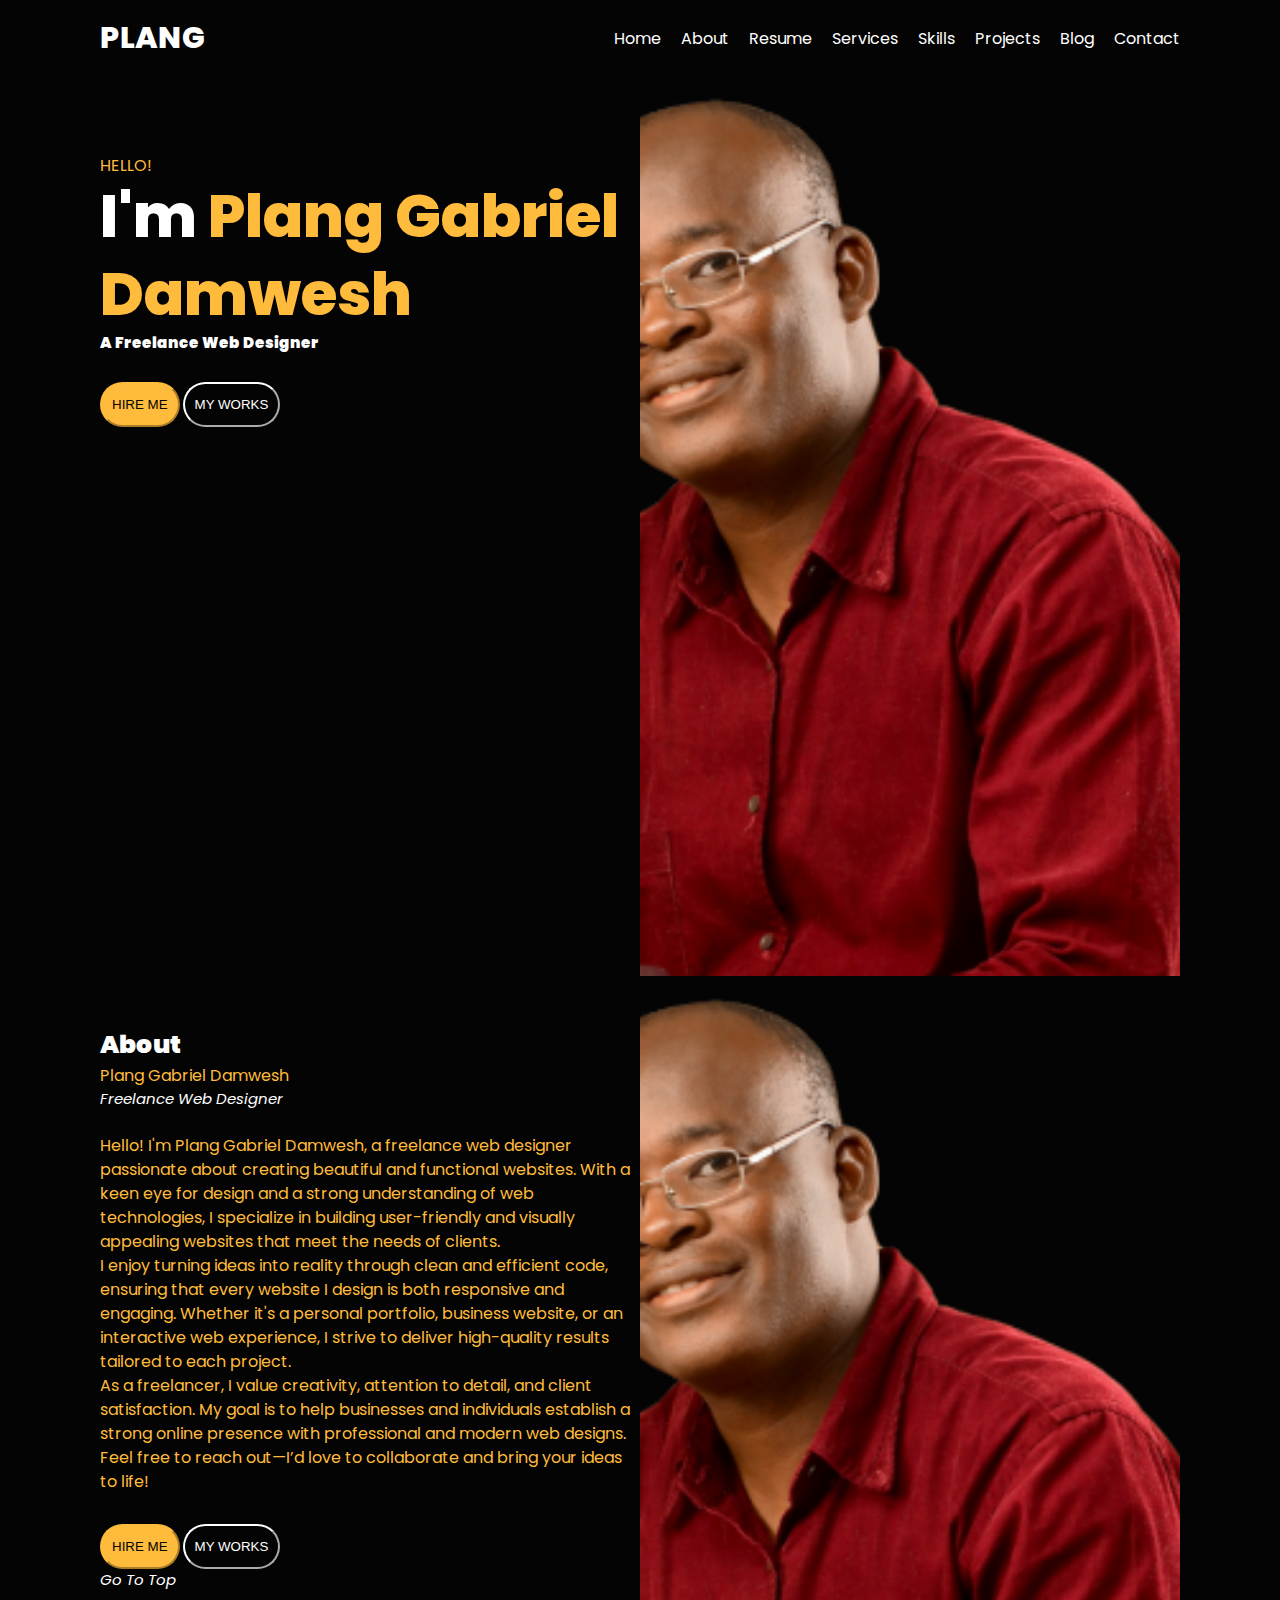
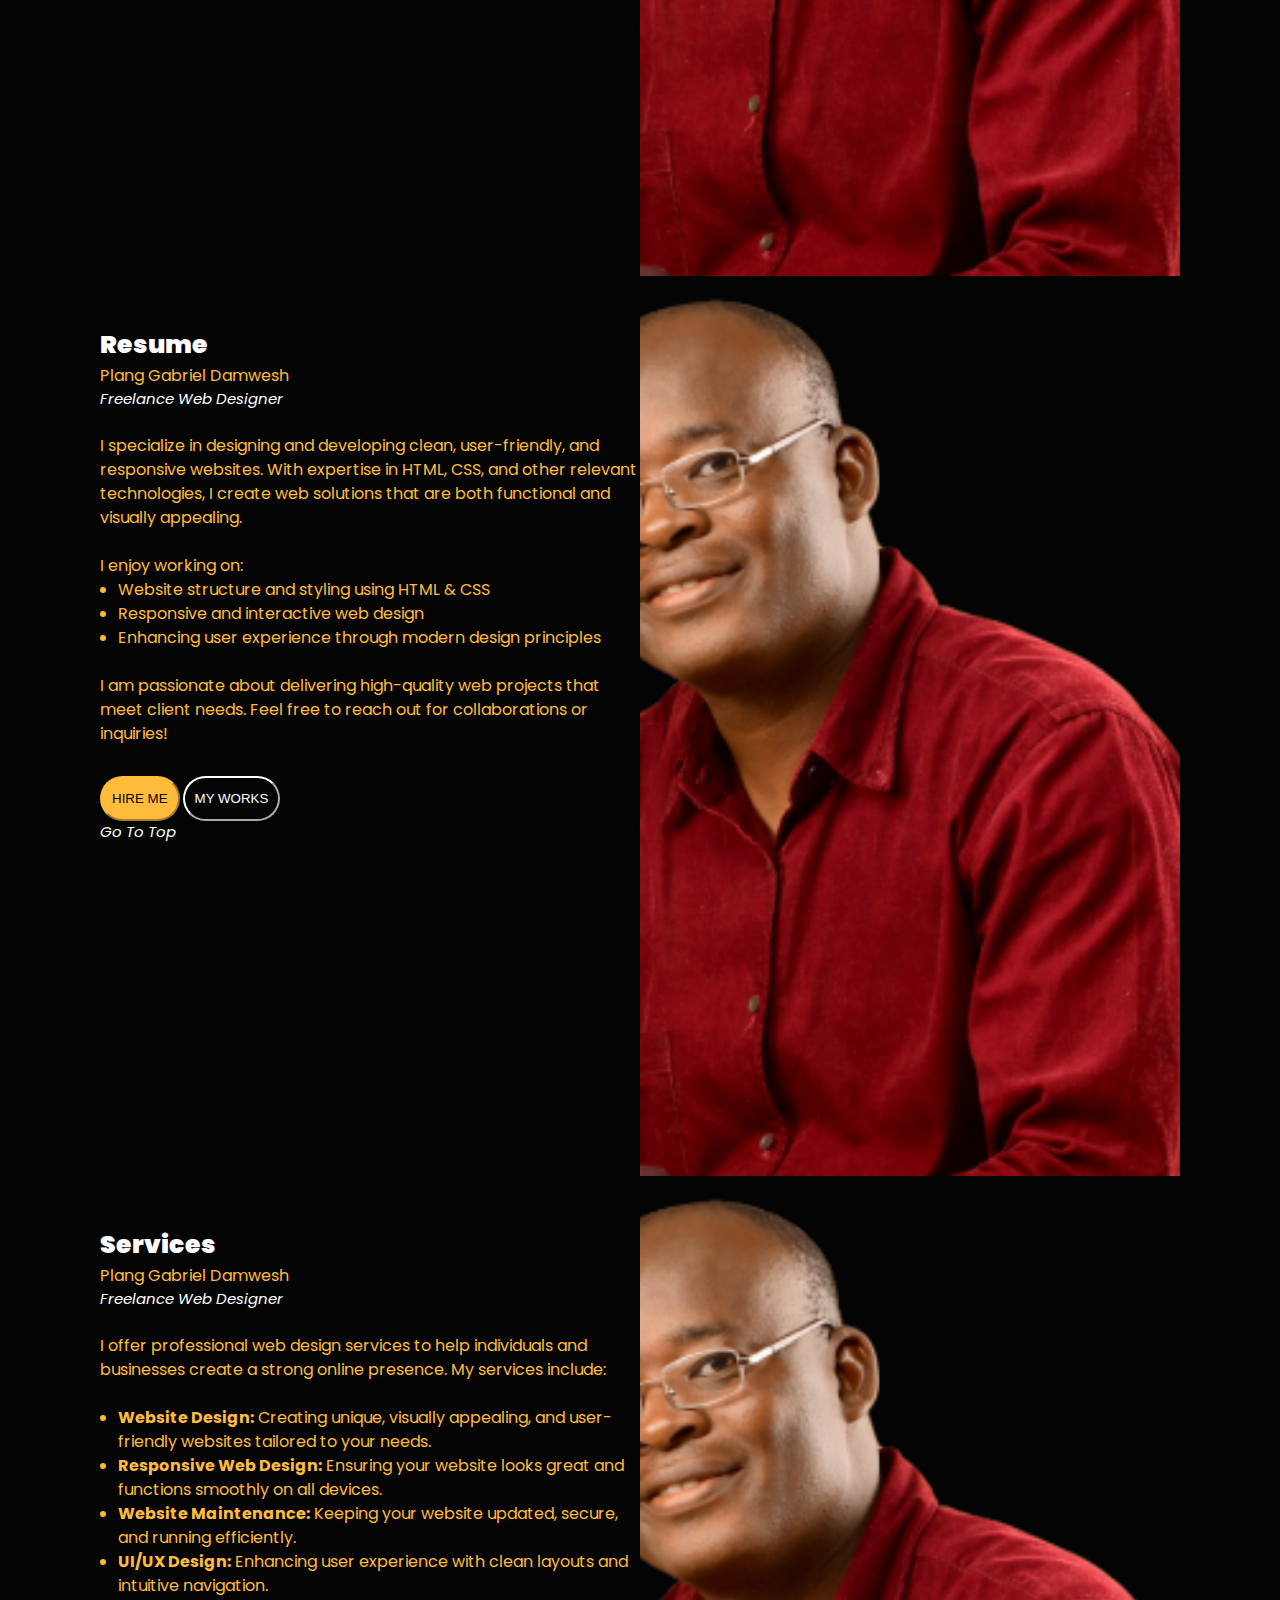
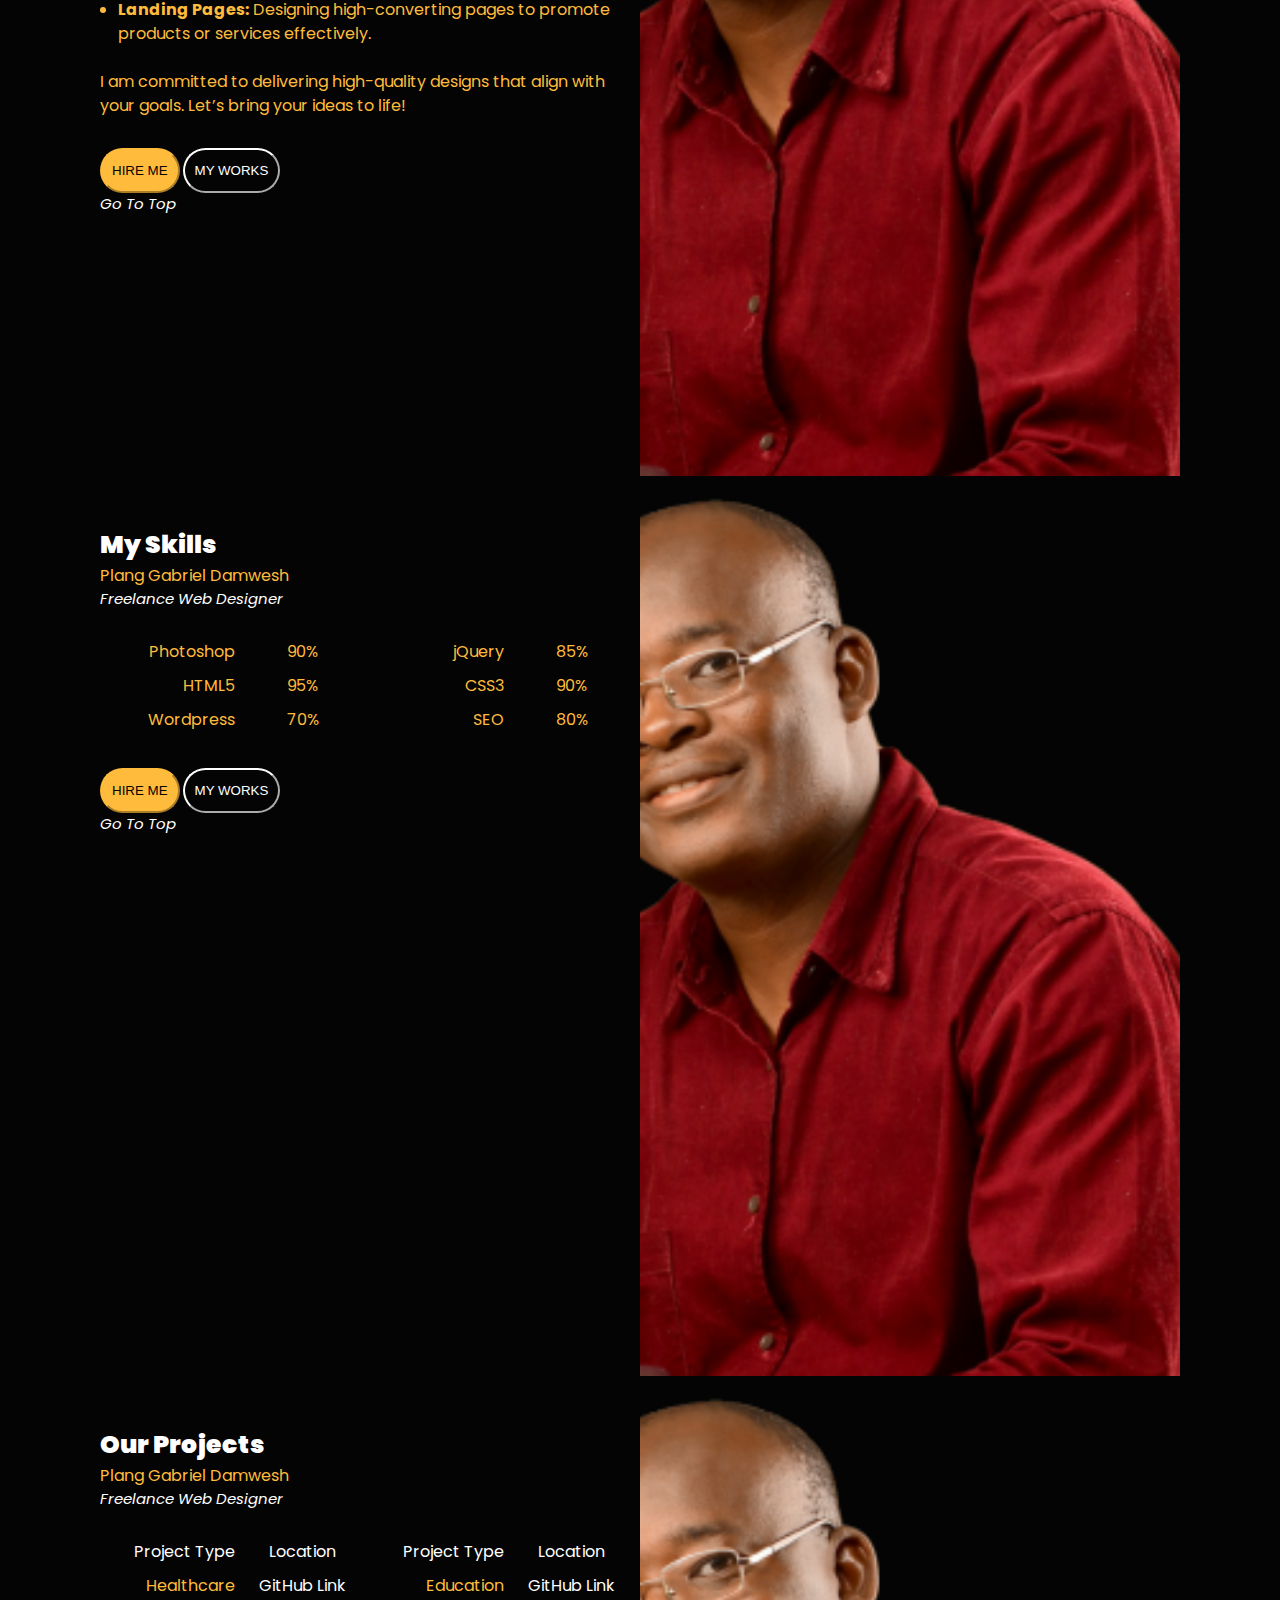
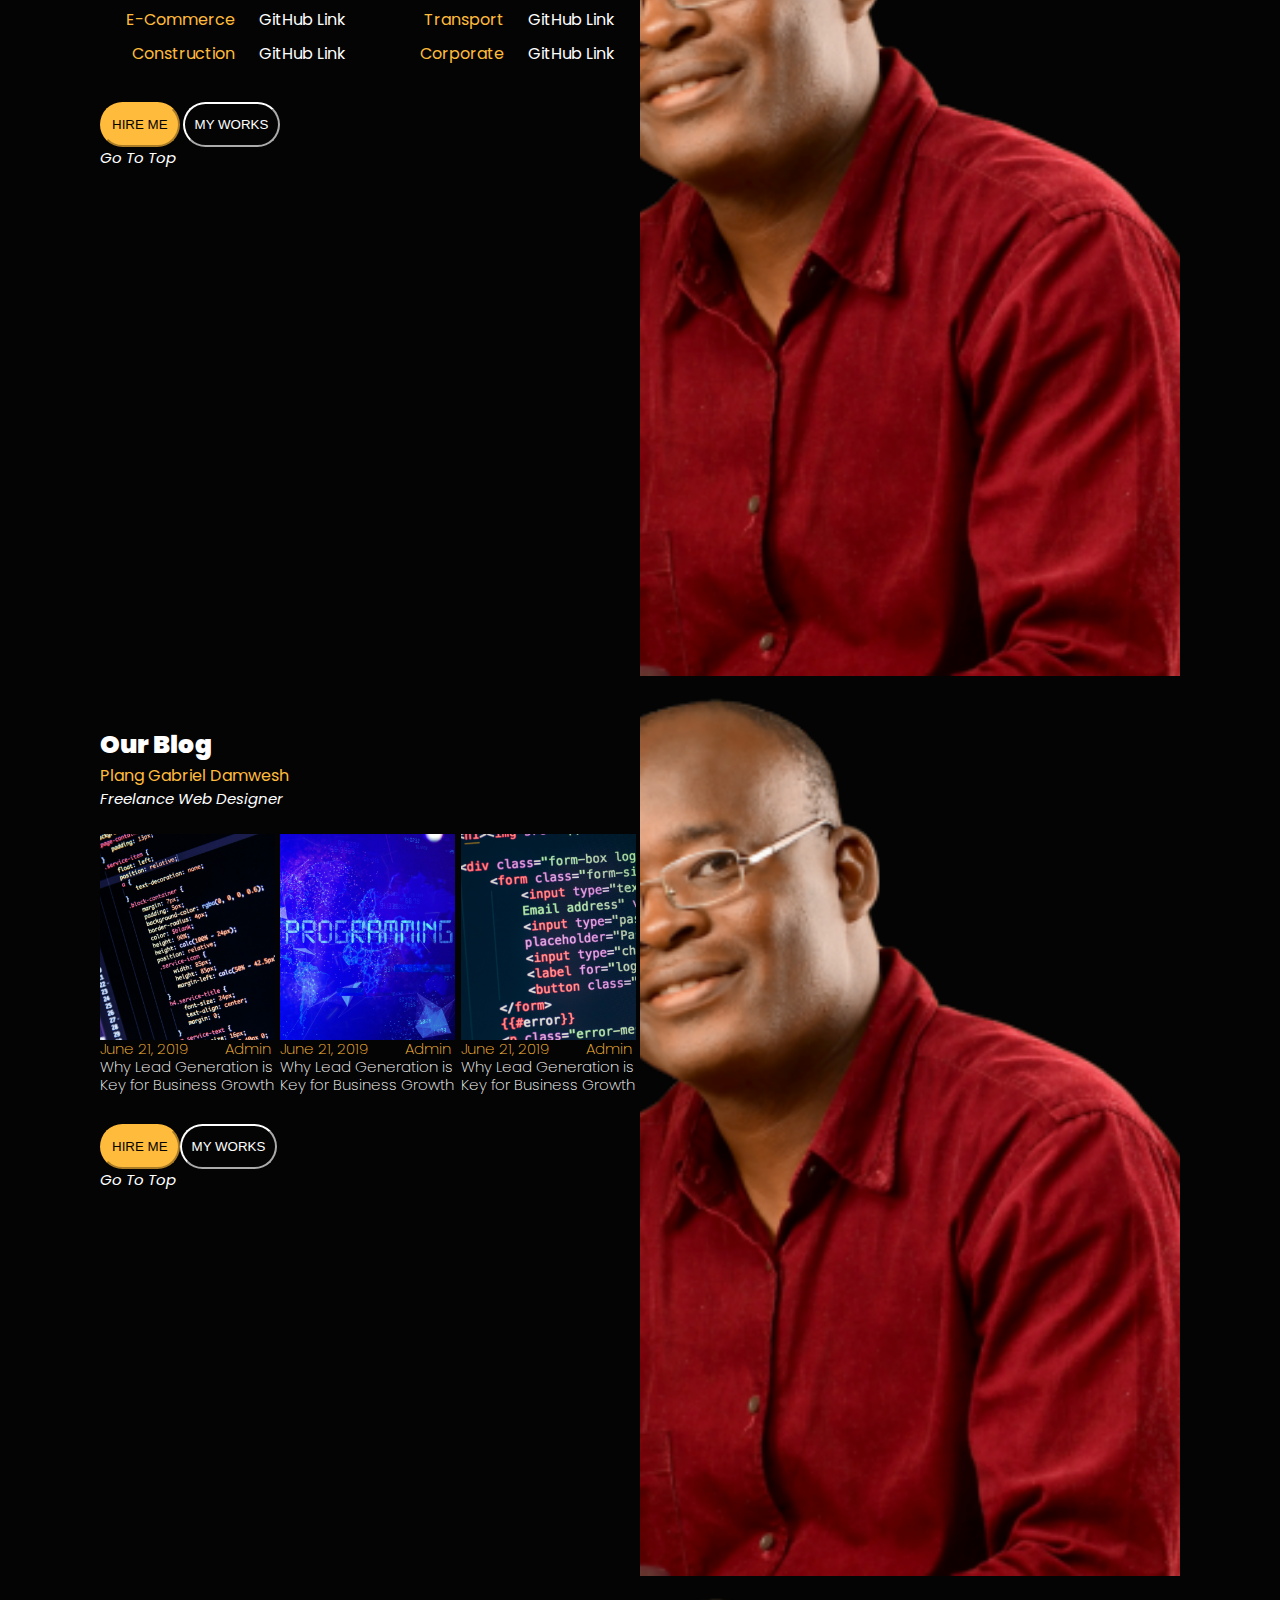
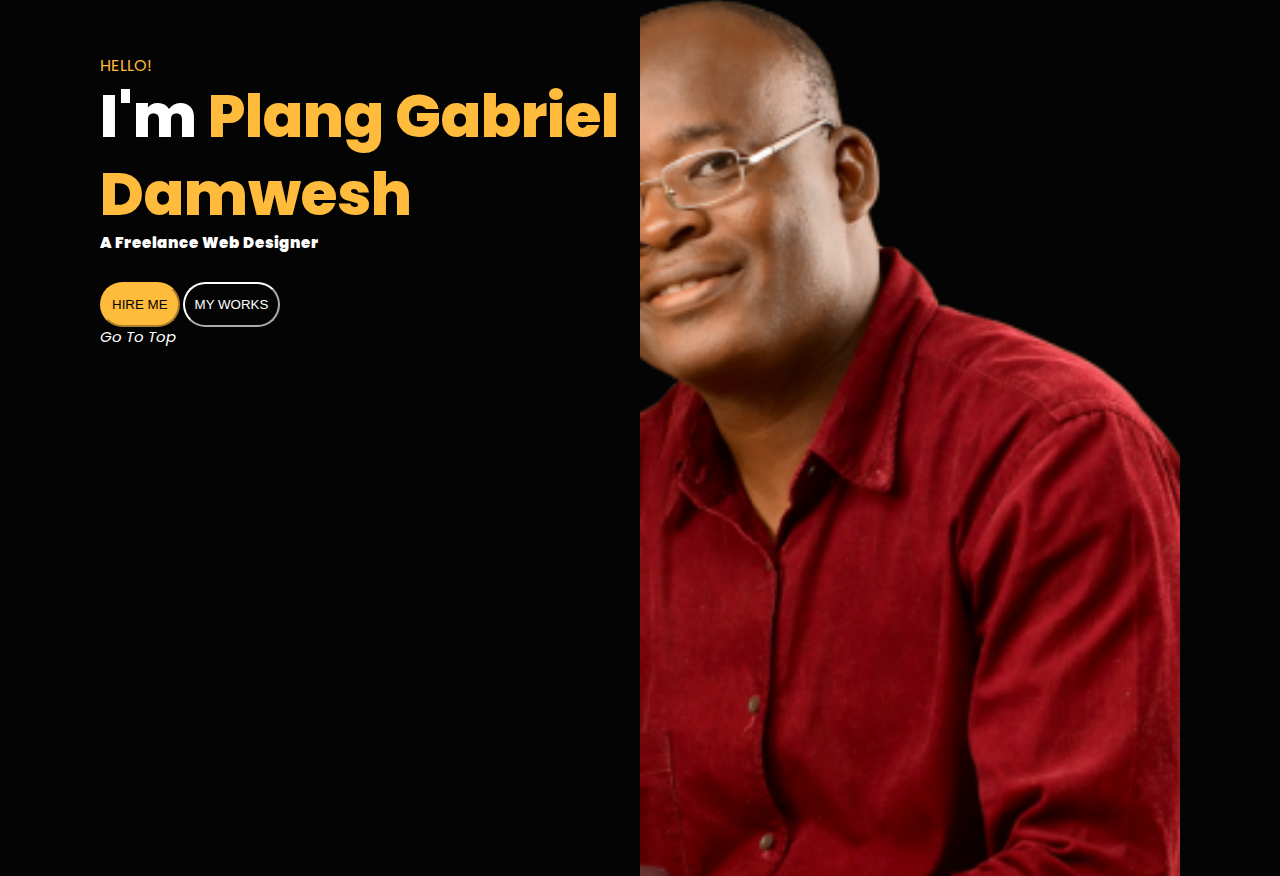
<file: index.html>
<!DOCTYPE html>
<html lang="en">
<head>
    <meta charset="UTF-8">
    <meta name="viewport" content="width=device-width, initial-scale=1.0">
    <title>Plang's Portfolio</title>
    <link rel="stylesheet" href="style.css">
    <link rel="preconnect" href="https://fonts.googleapis.com">
    <link rel="preconnect" href="https://fonts.gstatic.com" crossorigin>
    <link href="https://fonts.googleapis.com/css2?family=Kosugi+Maru&family=Lato:ital,wght@0,100;0,300;0,400;0,700;0,900;1,100;1,300;1,400;1,700;1,900&family=Montserrat:ital,wght@0,100..900;1,100..900&family=Poppins:ital,wght@0,100;0,200;0,300;0,400;0,500;0,600;0,700;0,800;0,900;1,100;1,200;1,300;1,400;1,500;1,600;1,700;1,800;1,900&family=Prompt:ital,wght@0,100;0,200;0,300;0,400;0,500;0,600;0,700;0,800;0,900;1,100;1,200;1,300;1,400;1,500;1,600;1,700;1,800;1,900&family=Raleway:ital,wght@0,100..900;1,100..900&family=Roboto:ital,wght@0,100..900;1,100..900&display=swap" rel="stylesheet">
</head>
<body>
    <div class="container">
        <!-- Header -->
        <header>
            <nav class="nav-links" id="top">
                <div class="logo">
                    <span>PLANG</span>
                </div>
                <div class="nav-items">
                    <a href="#top">Home</a>
                    <a href="#About">About</a>
                    <a href="#Resume">Resume</a>
                    <a href="#Services">Services</a>
                    <a href="#Skills">Skills</a>
                    <a href="#Projects">Projects</a>
                    <a href="#Blog">Blog</a>
                    <a href="#Contact">Contact</a>
                </div>
            </nav>
        </header>
        <main>
            <section id="Home">
                <div class="main-content">
                    <div class="left-content">
                        <p style="font-weight: 400;">HELLO!</p>
                        <h1><span class="white-text">I'm</span> Plang Gabriel Damwesh</h1>
                        <p class="white-text" style="font-weight: 900;">A Freelance Web Designer</p>
                        <div class="btn-group">

                            <button class="btn-offwhite" type="submit"><a href="#Contact">HIRE ME</a></button>
                            <button class="btn-black"><a href="https://github.com/dgplang" target="_blank">MY WORKS</a></button>
                        </div>
                    </div>
                    <div class="right-content">
                    </div>
                </div>
            </section>
            <section id="About">
                <div class="main-content">
                    <div class="left-content-text">
                        <p class="white-title" style="font-weight: 900;">About</p>
                        <p style="font-weight: 400;">Plang Gabriel Damwesh</p>

                        <p class="white-text" style="font-weight: 400;"><em>Freelance Web Designer</em></p><br />

                        <p>Hello! I'm Plang Gabriel Damwesh, a freelance web designer passionate about creating beautiful and functional websites. With a keen eye for design and a strong understanding of web technologies, I specialize in building user-friendly and visually appealing websites that meet the needs of clients.</p>

                        <p>I enjoy turning ideas into reality through clean and efficient code, ensuring that every website I design is both responsive and engaging. Whether it's a personal portfolio, business website, or an interactive web experience, I strive to deliver high-quality results tailored to each project.</p>
                            
                        <p>As a freelancer, I value creativity, attention to detail, and client satisfaction. My goal is to help businesses and individuals establish a strong online presence with professional and modern web designs.</p>

                        <p>Feel free to reach out—I’d love to collaborate and bring your ideas to life!</p>
                        <div class="btn-group">

                            <button class="btn-offwhite" type="submit"><a href="#Contact">HIRE ME</a></button>
                            <button class="btn-black"><a href="https://github.com/dgplang" target="_blank">MY WORKS</a></button>
                        </div>
                        <p class="white-text" style="font-weight: 400;"><a href="#top"><em>Go To Top</em></a></p><br />
                    </div>
                    <div class="right-content">
                    </div>
                </div>
            </section>
            <section id="Resume">
                <div class="main-content">
                    <div class="left-content-text">
                        <p class="white-title" style="font-weight: 900;">Resume</p>

                        <p style="font-weight: 400;">Plang Gabriel Damwesh</p>

                        <p class="white-text" style="font-weight: 400;"><em>Freelance Web Designer</em></p><br />

                        <p>I specialize in designing and developing clean, user-friendly, and responsive websites. With expertise in HTML, CSS, and other relevant technologies, I create web solutions that are both functional and visually appealing.</p><br />

                        <p>I enjoy working on:
                            <ul>
                                <li>Website structure and styling using HTML & CSS</li>
                                <li>Responsive and interactive web design</li>
                                <li>Enhancing user experience through modern design principles</li>
                            </ul>
                        </p><br />
                            
                        <p>I am passionate about delivering high-quality web projects that meet client needs. Feel free to reach out for collaborations or inquiries!</p>

                        <div class="btn-group">

                            <button class="btn-offwhite" type="submit"><a href="#Contact">HIRE ME</a></button>
                            <button class="btn-black"><a href="https://github.com/dgplang" target="_blank">MY WORKS</a></button>
                        </div>
                        <p class="white-text" style="font-weight: 400;"><a href="#top"><em>Go To Top</em></a></p><br />
                    </div>
                    <div class="right-content">
                    </div>
                </div>
            </section>
            <section id="Services">
                <div class="main-content">
                    <div class="left-content-text">
                        <p class="white-title" style="font-weight: 900;">Services</p>

                        <p style="font-weight: 400;">Plang Gabriel Damwesh</p>

                        <p class="white-text" style="font-weight: 400;"><em>Freelance Web Designer</em></p><br />

                        <p>I offer professional web design services to help individuals and businesses create a strong online presence. My services include:</p><br />

                        <p>
                            <ul>
                                <li><strong>Website Design:</strong> Creating unique, visually appealing, and user-friendly websites tailored to your needs.</li>
                                <li><strong>Responsive Web Design:</strong> Ensuring your website looks great and functions smoothly on all devices.</li>
                                <li><strong>Website Maintenance:</strong> Keeping your website updated, secure, and running efficiently.</li>
                                <li><strong>UI/UX Design:</strong> Enhancing user experience with clean layouts and intuitive navigation.</li>
                                <li><strong>Landing Pages:</strong> Designing high-converting pages to promote products or services effectively.</li>
                            </ul>
                        </p><br />
                            
                        <p>I am committed to delivering high-quality designs that align with your goals. Let’s bring your ideas to life!</p>

                        <div class="btn-group">

                            <button class="btn-offwhite" type="submit"><a href="#Contact">HIRE ME</a></button>
                            <button class="btn-black"><a href="https://github.com/dgplang" target="_blank">MY WORKS</a></button>
                        </div>
                        <p class="white-text" style="font-weight: 400;"><a href="#top"><em>Go To Top</em></a></p><br />
                    </div>
                    <div class="right-content">
                    </div>
                </div>
            </section>
            <section id="Skills">
                <div class="main-content">
                    <div class="left-content-text">
                        <p class="white-title" style="font-weight: 900;">My Skills</p>

                        <p style="font-weight: 400;">Plang Gabriel Damwesh</p>

                        <p class="white-text" style="font-weight: 400;"><em>Freelance Web Designer</em></p><br />

                        <table>
                            <tr>
                                <td class="skill-name">Photoshop</td>
                                <td class="skill-rating">90%</td>
                                <td class="skill-name">jQuery</td>
                                <td class="skill-rating">85%</td>
                            </tr>
                            <tr>
                                <td class="skill-name">HTML5</td>
                                <td class="skill-rating">95%</td>
                                <td class="skill-name">CSS3</td>
                                <td class="skill-rating">90%</td>
                            </tr>
                            <tr>
                                <td class="skill-name">Wordpress</td>
                                <td class="skill-rating">70%</td>
                                <td class="skill-name">SEO</td>
                                <td class="skill-rating">80%</td>
                            </tr>
                        </table>

                        <div class="btn-group">

                            <button class="btn-offwhite" type="submit"><a href="#Contact">HIRE ME</a></button>
                            <button class="btn-black"><a href="https://github.com/dgplang" target="_blank">MY WORKS</a></button>
                        </div>
                        <p class="white-text" style="font-weight: 400;"><a href="#top"><em>Go To Top</em></a></p><br />
                    </div>
                    <div class="right-content">
                    </div>
                </div>
            </section>
            <section id="Projects">
                <div class="main-content">
                    <div class="left-content-text">
                        <p class="white-title" style="font-weight: 900;">Our Projects</p>

                        <p style="font-weight: 400;">Plang Gabriel Damwesh</p>

                        <p class="white-text" style="font-weight: 400;"><em>Freelance Web Designer</em></p><br />

                        <table>
                            <tr>
                                <td class="skill-name white-text">Project Type</td>
                                <td class="skill-rating white-text">Location</td>
                                <td class="skill-name white-text">Project Type</td>
                                <td class="skill-rating white-text">Location</td>
                            </tr>
                            <tr>
                                <td class="skill-name">Healthcare</td>
                                <td class="skill-rating"><a href="https://github.com/dgplang/" target="_blank">GitHub Link</a></td>
                                <td class="skill-name">Education</td>
                                <td class="skill-rating"><a href="https://github.com/dgplang/" target="_blank">GitHub Link</a></td>
                            </tr>
                            <tr>
                                <td class="skill-name">E-Commerce</td>
                                <td class="skill-rating"><a href="https://github.com/dgplang/" target="_blank">GitHub Link</a></td>
                                <td class="skill-name">Transport</td>
                                <td class="skill-rating"><a href="https://github.com/dgplang/" target="_blank">GitHub Link</a></td>
                            </tr>
                            <tr>
                                <td class="skill-name">Construction</td>
                                <td class="skill-rating"><a href="https://github.com/dgplang/" target="_blank">GitHub Link</a></td>
                                <td class="skill-name">Corporate</td>
                                <td class="skill-rating"><a href="https://github.com/dgplang/" target="_blank">GitHub Link</a></td>
                            </tr>
                        </table>

                        <div class="btn-group">

                            <button class="btn-offwhite" type="submit"><a href="#Contact">HIRE ME</a></button>
                            <button class="btn-black"><a href="https://github.com/dgplang" target="_blank">MY WORKS</a></button>
                        </div>
                        <p class="white-text" style="font-weight: 400;"><a href="#top"><em>Go To Top</em></a></p><br />
                    </div>
                    <div class="right-content">
                    </div>
                </div>
            </section>
            <section id="Blog">
                <div class="main-content">
                    <div class="blog-area">
                        <p class="white-title" style="font-weight: 900;">Our Blog</p>

                        <p style="font-weight: 400;">Plang Gabriel Damwesh</p>

                        <p class="white-text" style="font-weight: 400;"><em>Freelance Web Designer</em></p><br />

                        <div class="blog-row">
                            <figure>
                                <img src="./img/portfolio1.png" alt="" class="bloc-pic" width="175">
                                <span class="pub-info">June 21, 2019&nbsp;&nbsp;&nbsp;&nbsp;&nbsp;&nbsp;&nbsp;&nbsp;&nbsp;Admin</span>
                                <figcaption><a href="">Why Lead Generation is Key for Business Growth</a></figcaption>
                            </figure>
                            <figure>
                                <img src="./img/portfolio2.png" alt="" class="bloc-pic" width="175">
                                <span class="pub-info">June 21, 2019&nbsp;&nbsp;&nbsp;&nbsp;&nbsp;&nbsp;&nbsp;&nbsp;&nbsp;Admin</span>
                                <figcaption><a href="">Why Lead Generation is Key for Business Growth</a></figcaption>
                            </figure>
                            <figure>
                                <img src="./img/portfolio3.png" alt="" class="bloc-pic" width="175">
                                <span class="pub-info">June 21, 2019&nbsp;&nbsp;&nbsp;&nbsp;&nbsp;&nbsp;&nbsp;&nbsp;&nbsp;Admin</span>
                                <figcaption><a href="">Why Lead Generation is Key for Business Growth</a></figcaption>
                            </figure>
                        </div>
                        <div class="blog-btn-group">
                            <button class="btn-offwhite" type="submit"><a href="#Contact">HIRE ME</a></button>
                            <button class="btn-black"><a href="https://github.com/dgplang" target="_blank">MY WORKS</a></button>
                        </div>
                        <p class="white-text" style="font-weight: 400;"><a href="#top"><em>Go To Top</em></a></p><br />
                    </div>
                    <div class="right-content">
                    </div>
                </div>
            </section>
            <section id="Contact">
                <div class="main-content">
                    <div class="left-content">
                        <p style="font-weight: 400;">HELLO!</p>
                        <h1><span class="white-text">I'm</span> Plang Gabriel Damwesh</h1>
                        <p class="white-text" style="font-weight: 900;">A Freelance Web Designer</p>
                        <div class="btn-group">

                            <button class="btn-offwhite" type="submit"><a href="#Contact">HIRE ME</a></button>
                            <button class="btn-black"><a href="https://github.com/dgplang" target="_blank">MY WORKS</a></button>
                        </div>
                        <p class="white-text" style="font-weight: 400;"><a href="#top"><em>Go To Top</em></a></p><br />
                    </div>
                    <div class="right-content">
                    </div>
                </div>
            </section>
        </main>
    </div>
</body>
</html>
</file>
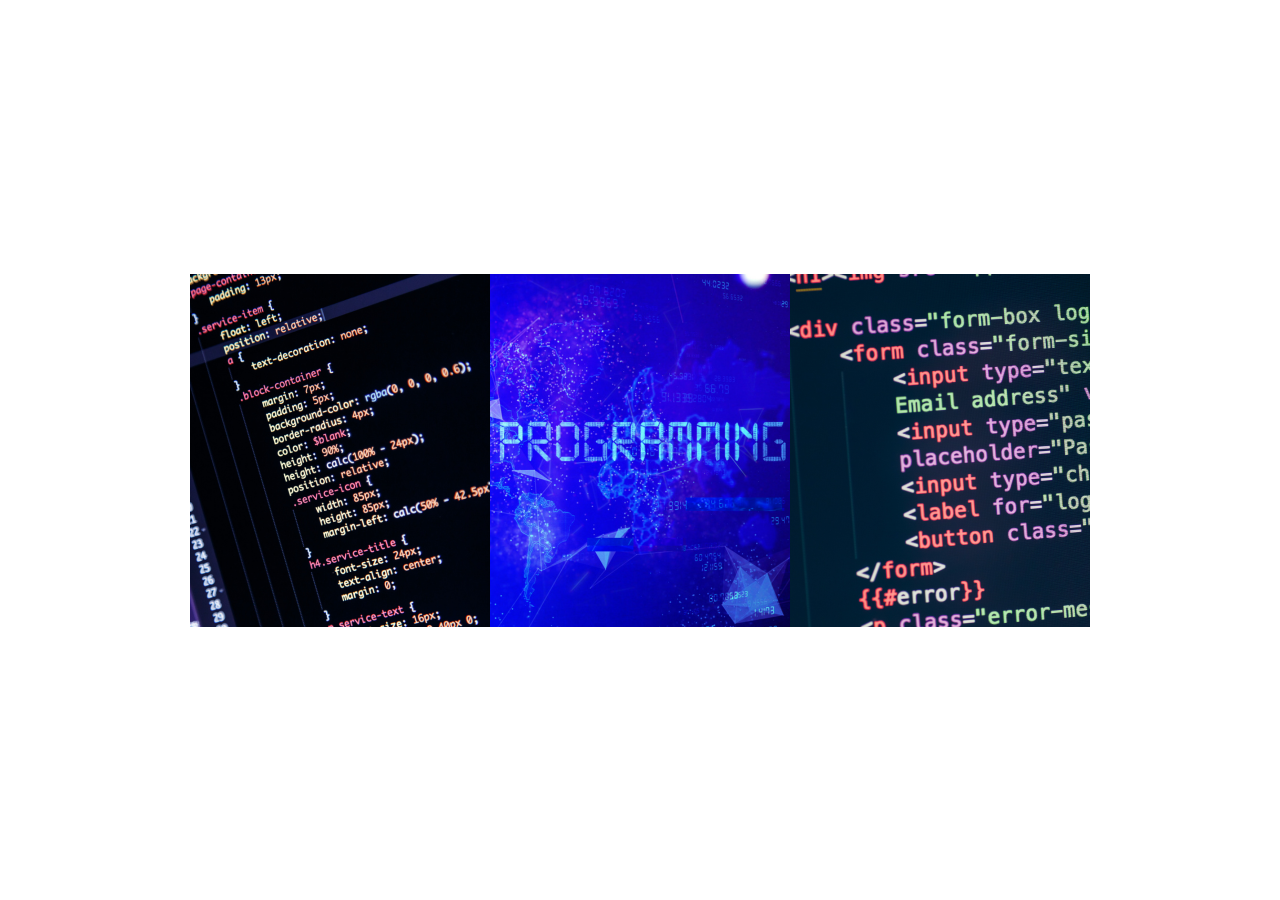
<file: experiment.html>
<!DOCTYPE html>
<html lang="en">
<head>
    <meta charset="UTF-8">
    <meta name="viewport" content="width=device-width, initial-scale=1.0">
    <title>Document</title>
    <style>
        *{
          margin: 0;
          padding: 0;
            border: none;
            list-style: none;
        }
        html, body {
          min-height: 100%;
          height: 100vh;
        }
    
        div.wrapper{
          position: relative;
          min-height: 100%;
          height: 100vh;
          display: flex;
          flex-direction: column;
          overflow: auto;
        }
    
      /* parent div */
        div.content{
            display: flex;
            flex-direction: column;
            align-items: center;
            justify-content: center;
            min-height: 100%;
            height: 100vh;
        }
    
      /* child div  */
        div.splash {
            display: flex;
            flex-direction: row;
            align-items: center;
            justify-content: center;
            position: relative;
            background: black;
    
      /* This works with text only. */
            width: fit-content;
            block-size: fit-content;
        }
    
         /* We change the image size here. */
        div.splash > img.brand {
            height: auto;
            width: 50%;
        }
      </style>
    </head>
<body>
    <div class="wrapper">
        <div class="content">
            <div class="splash">
                <img class="brand" src="./img/portfolio1.png" width="3072" height="2304" alt="logo">
                <img class="brand" src="./img/portfolio2.png" width="3072" height="2304" alt="logo">
                <img class="brand" src="./img/portfolio3.png" width="3072" height="2304" alt="logo">
            </div>
        </div>
    </div>
</body>
</html>
</file>
<file: style.css>
* {
    margin: 0;
    padding: 0;
    box-sizing: border-box;
}

body {
    background-color: #040404;
    font-family: "Poppins", serif;
}

.nav-links {
    display: flex;
    justify-content: space-between;
    align-items: center;
    padding: 15px 50px;
    margin: 0 50px;
}

.nav-items {
    display: flex;
    gap: 20px;
}

span {
    font-size: 30px;
    font-weight: 800;
}

span, a {
    color: #fff;
}

a {
   text-decoration: none; 
}

.nav-items a:hover, figcaption a:hover {
    text-decoration: underline;
    color: #ffbb3b;
    transition: 0.3s ease-in-out;
}

.main-content {
    display: flex;
    justify-content: left;
    align-items: left;
    margin: 0 100px;
    color:#ffbb3b;
}

.left-content {
    height: 100vh;
    padding: 0;
    margin-top: 80px;
    width: 50%;
    display: flex;
    flex-direction: column;
    line-height: 1.3;
}

.left-content-text {
    height: 100vh;
    padding: 0;
    margin-top: 50px;
    width: 50%;
    display: flex;
    flex-direction: column;
    line-height: 1.5;
    
}

.right-content {
    background-image: url("./img/plang_gabriel_damwesh1.png");
    background-size: cover;
    background-repeat: no-repeat;
    background-position: right top;
    height: 100vh;
    padding: 0;
    margin: 0;
    width: 50%;
    display: flex;
    flex-direction: column;
}

.white-text {
    color: #fff;
}

h1, span.white-text {
    font-size: 60px;
    font-weight: 800;
}

p.white-text {
    color: #fff;
    font-size: 15px;
    font-weight: 800;
}

p.white-title {
    color: #fff;
    font-size: 25px;
    font-weight: 800;
}

ul {
    margin-left: 18px;
}

button {
    margin-top: 30px;
    padding: 13px 10px;
    border-radius: 25px;
}

.btn-group {
    display: flex;
    gap: 3px;
}

.btn-offwhite {
    background-color: #ffbb3b;
    color: #040404;
    border-color: #ffbb3b;
}

.btn-black {
    background-color: #040404;
    color: #fff;
    border-color: #fff;
}

.btn-black a:hover {
    text-decoration: none;
    color: #fff;
}

.btn-offwhite a {
    text-decoration: none;
    color: #040404;
}

.btn-offwhite a:hover {
    text-decoration: none;
    color: #040404;
}

section{
    height: 100vh;
    overflow-y: hidden;
}

table {
    width: 100%;
    line-height: 2;
    border: none;
}

.skill-name {
    width: 25%;
    text-align: right;
}

.skill-rating {
    width: 25%;
    text-align: center;
}

.blog-area {
    height: 100vh;
    width: 50%;
    display: flex;
    flex-direction: column;
    flex-wrap: wrap;
    padding: 0;
    margin-top: 50px;
    line-height: 1.5;
}

.blog-row {
    width: 100%;
    display: flex;
    justify-content: space-between;
    align-items: center;
    flex-direction: row;
    gap: 1px;
}

figure, img.blog-pic, span.pub-info, figcaption, summary {
    width: 100%;
    display: flex;
    justify-content: space-between;
    object-fit: cover;
    align-items: left;
    flex-direction: column;
    flex-wrap: wrap;
    font-size: 15px;
    font-weight: 200;
    line-height: 1.2;
}

span.pub-info {
    color: #ffbb3b;
}

.blog-btn-group {
    width: auto;
    display: flex;
    flex-direction: row;
}
</file>
